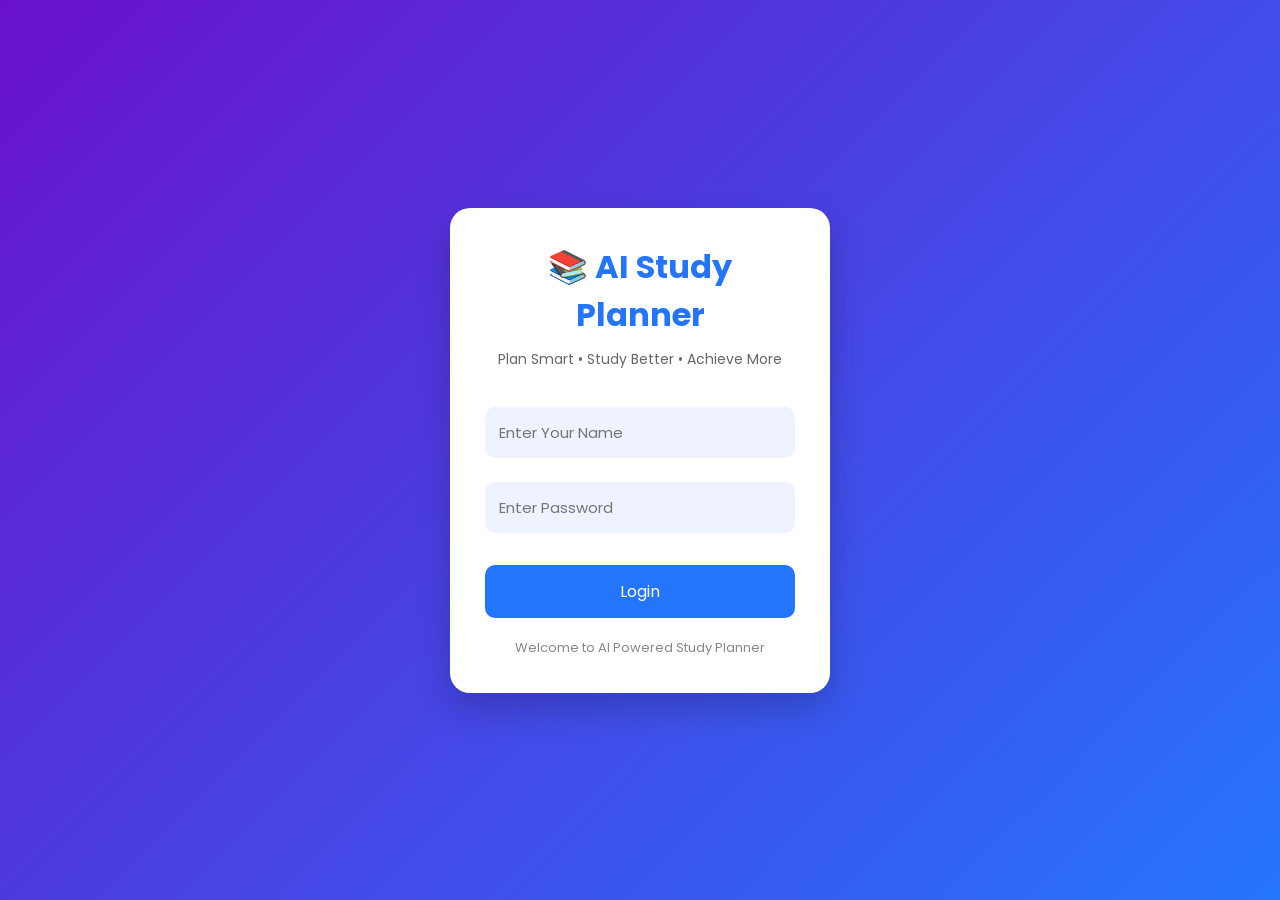
<file: index.html>
<!DOCTYPE html>
<html lang="en">

<head>
    <meta charset="UTF-8">
    <meta name="viewport" content="width=device-width, initial-scale=1.0">
    <title>AI Study Planner Dashboard</title>

    <link rel="stylesheet" href="style.css">

    <link href="https://fonts.googleapis.com/css2?family=Poppins:wght@300;400;500;600;700&display=swap"
        rel="stylesheet">
</head>

<body>

    <header class="navbar">

        <h2>📚 AI Study Planner</h2>

        <div class="nav-right">

            <button onclick="toggleDarkMode()">🌙 Dark Mode</button>

            <button onclick="logout()">Logout</button>

        </div>

    </header>


    <section class="welcome">

        <h1>
            Welcome,
            <span id="studentName"></span> 👋
        </h1>

        <p>Stay Consistent. Stay Focused. Success is Yours!</p>

    </section>


    <section class="cards">

        <div class="card">
            <h2>📚 Subjects</h2>
            <h1 id="subjectCount">0</h1>
        </div>

        <div class="card">
            <h2>⏰ Study Goal</h2>
            <h1>4 Hours</h1>
        </div>

        <div class="card">
            <h2>📈 Progress</h2>
            <h1 id="progressValue">0%</h1>
        </div>

    </section>


    <section class="recommendation">

        <div class="recommend-card">

            <h2>🤖 AI Recommendation</h2>

            <h3 id="recommendSubject">
                No Recommendation Available
            </h3>

        </div>

    </section>


    <section class="buttons">

        <button onclick="window.location.href='planner.html'">
            Study Planner
        </button>

        <button onclick="window.location.href='progress.html'">
            Progress Tracker
        </button>

    </section>


    <script>

        // Display Student Name

        let student = localStorage.getItem("studentName");

        if (student == null) {

            window.location.href = "login.html";

        } else {

            document.getElementById("studentName").innerHTML = student;

        }


        // Subject Count

        let subjects = JSON.parse(localStorage.getItem("subjects")) || [];

        document.getElementById("subjectCount").innerHTML = subjects.length;


        // Progress

        let progress = localStorage.getItem("progress") || 0;

        document.getElementById("progressValue").innerHTML = progress + "%";


        // AI Recommendation

        if (subjects.length > 0) {

            document.getElementById("recommendSubject").innerHTML =
                "Study : " + subjects[0].name;

        }


        // Logout

        function logout() {

            localStorage.removeItem("studentName");

            window.location.href = "login.html";

        }


        // Dark Mode

        function toggleDarkMode() {

            document.body.classList.toggle("dark");

        }

    </script>

</body>

</html>
```
</file>
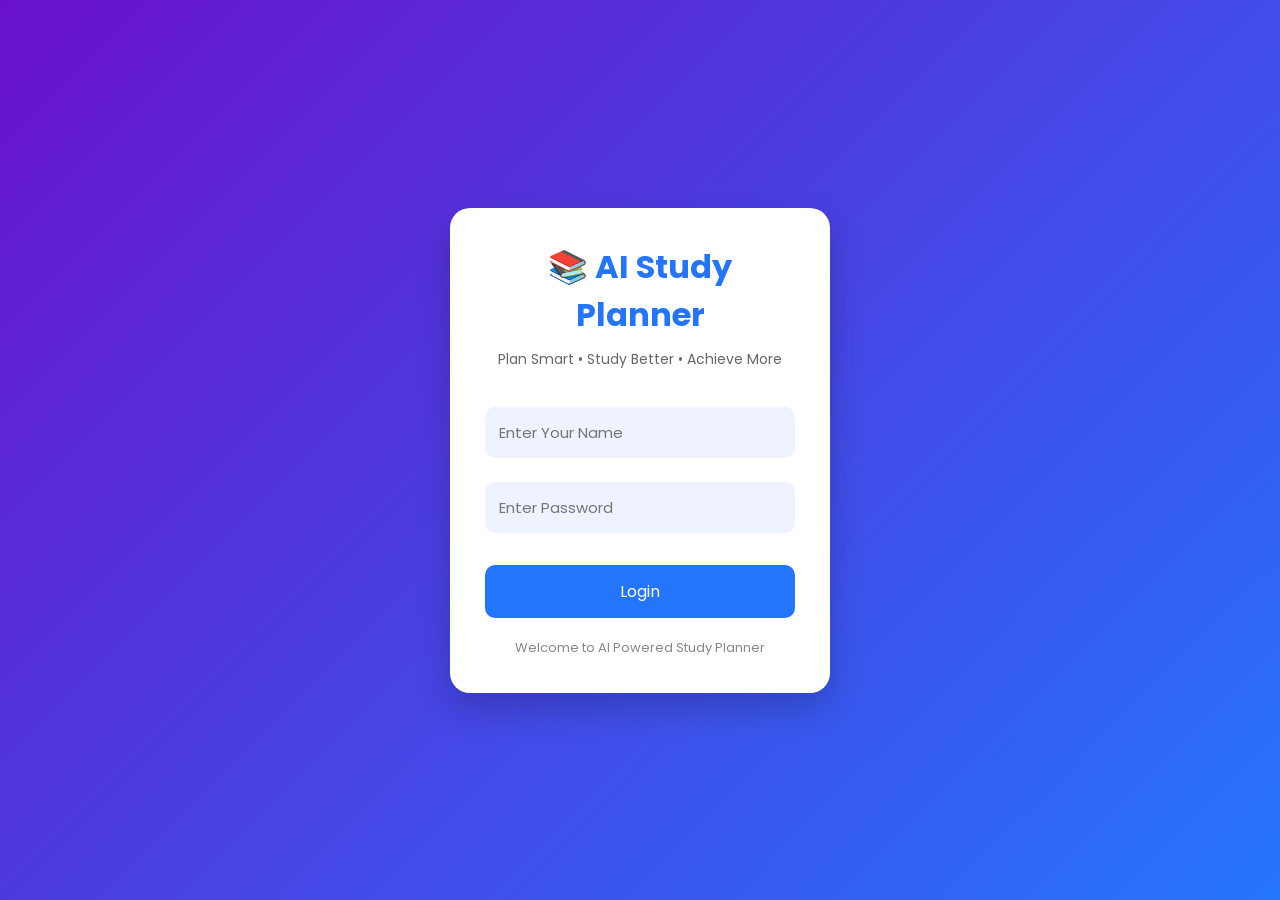
<file: login.html>
<!DOCTYPE html>
<html lang="en">
<head>
    <meta charset="UTF-8">
    <meta name="viewport" content="width=device-width, initial-scale=1.0">
    <title>AI Study Planner - Login</title>

    <link rel="stylesheet" href="style.css">

    <link rel="preconnect" href="https://fonts.googleapis.com">
    <link rel="preconnect" href="https://fonts.gstatic.com" crossorigin>
    <link href="https://fonts.googleapis.com/css2?family=Poppins:wght@300;400;500;600;700&display=swap" rel="stylesheet">
</head>
<body class="login-body">

<div class="login-container">

    <div class="login-card">

        <h1>📚 AI Study Planner</h1>

        <p class="subtitle">
            Plan Smart • Study Better • Achieve More
        </p>

        <input
            type="text"
            id="username"
            placeholder="Enter Your Name"
        >

        <input
            type="password"
            id="password"
            placeholder="Enter Password"
        >

        <button onclick="login()">
            Login
        </button>

        <p class="footer">
            Welcome to AI Powered Study Planner
        </p>

    </div>

</div>

<script src="login.js"></script>

</body>
</html>
</file>
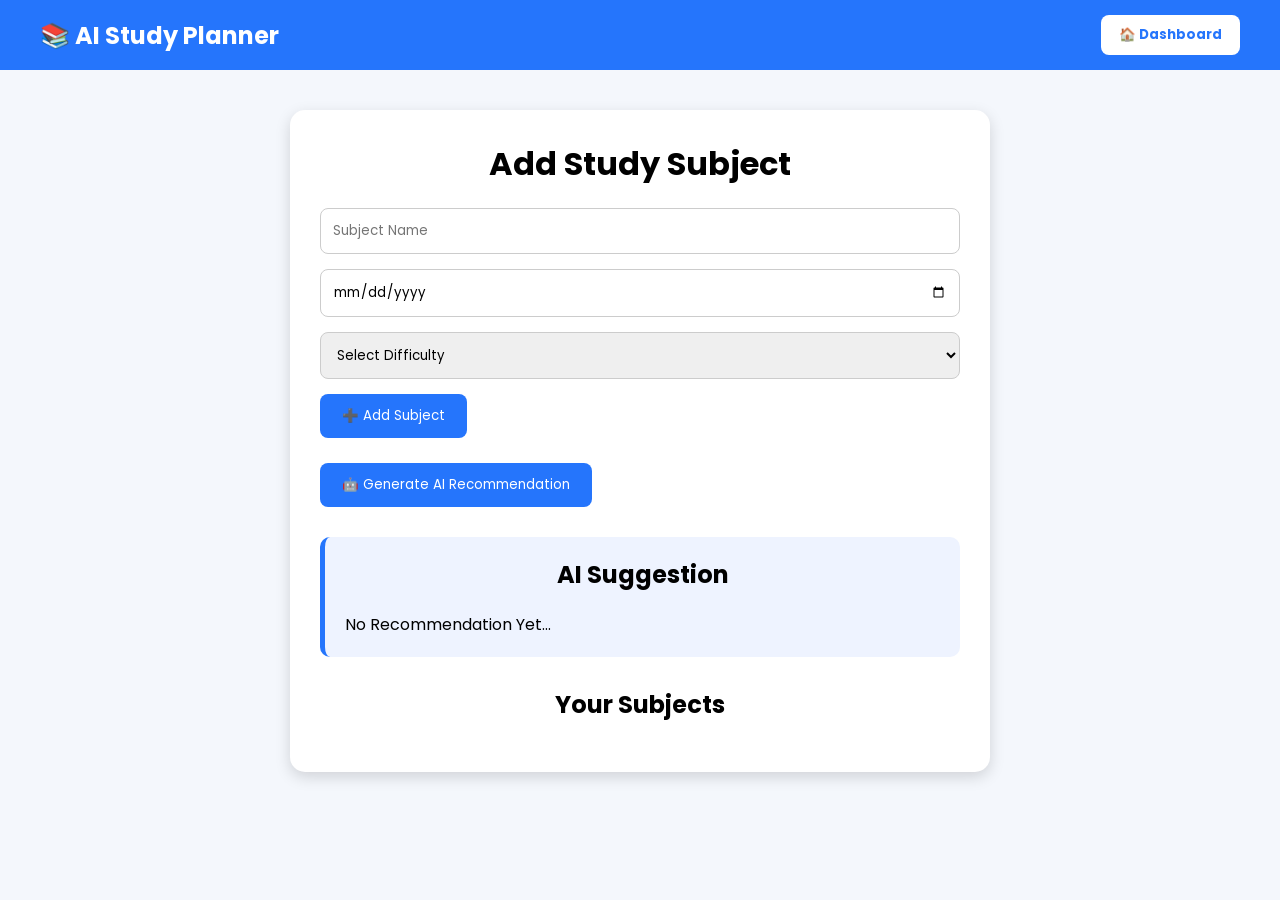
<file: planner.html>
<!DOCTYPE html>
<html lang="en">

<head>
    <meta charset="UTF-8">
    <meta name="viewport" content="width=device-width, initial-scale=1.0">
    <title>Study Planner</title>

    <link rel="stylesheet" href="style.css">

    <link href="https://fonts.googleapis.com/css2?family=Poppins:wght@300;500;600;700&display=swap"
        rel="stylesheet">
</head>

<body>

    <header class="navbar">

        <h2>📚 AI Study Planner</h2>

        <button onclick="window.location.href='index.html'">
            🏠 Dashboard
        </button>

    </header>

    <div class="planner-container">

        <h1>Add Study Subject</h1>

        <input
            type="text"
            id="subject"
            placeholder="Subject Name">

        <input
            type="date"
            id="examDate">

        <select id="difficulty">

            <option value="">Select Difficulty</option>

            <option value="Easy">Easy</option>

            <option value="Medium">Medium</option>

            <option value="Hard">Hard</option>

        </select>

        <button onclick="addSubject()">
            ➕ Add Subject
        </button>

        <br><br>

        <button onclick="generateRecommendation()">
            🤖 Generate AI Recommendation
        </button>

        <div class="ai-box">

            <h2>AI Suggestion</h2>

            <p id="aiResult">
                No Recommendation Yet...
            </p>

        </div>

        <h2>Your Subjects</h2>

        <ul id="subjectList"></ul>

    </div>

    <script src="planner.js"></script>
    <script src="ai.js"></script>

</body>

</html>
</file>
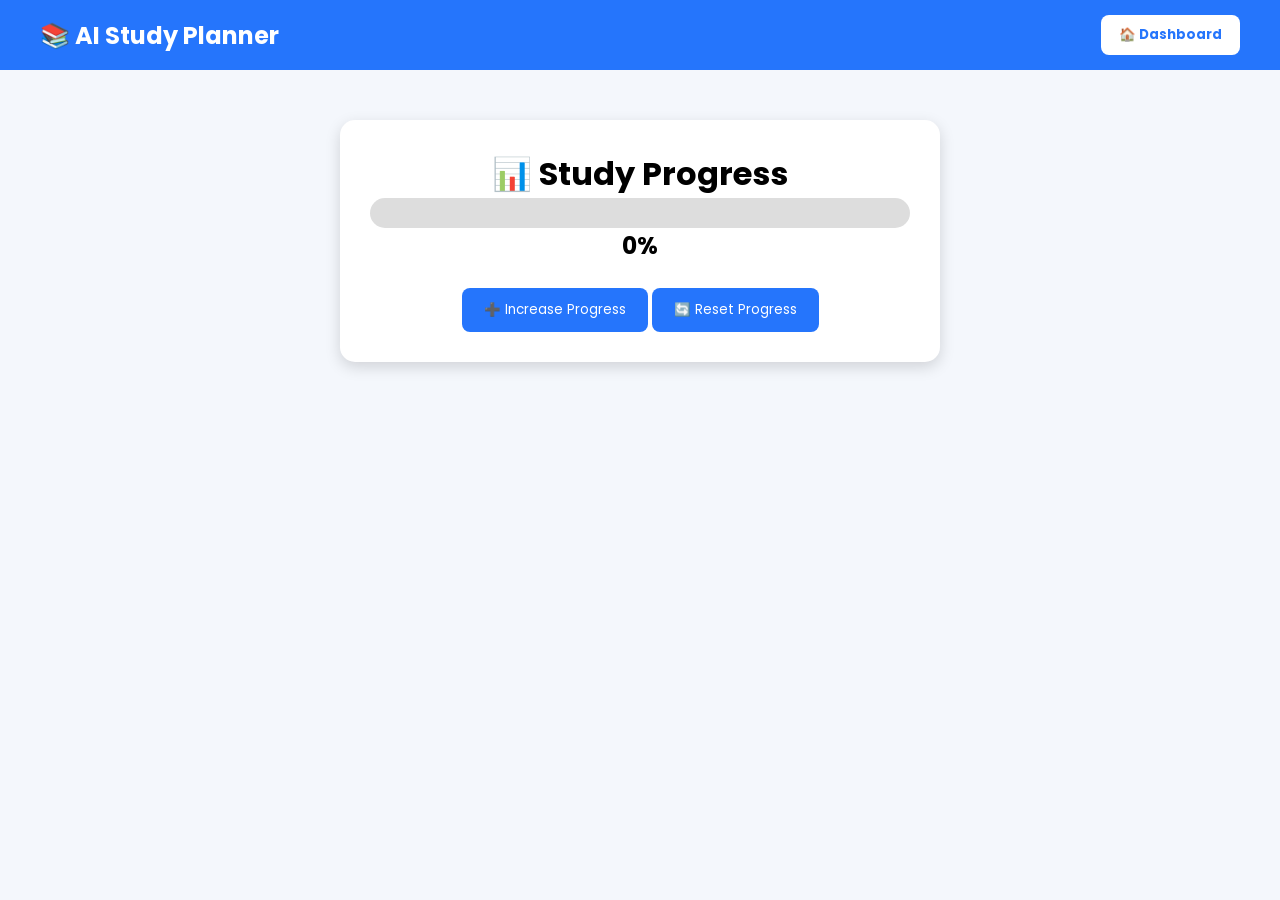
<file: progress.html>
<!DOCTYPE html>
<html lang="en">

<head>
    <meta charset="UTF-8">
    <meta name="viewport" content="width=device-width, initial-scale=1.0">
    <title>Study Progress</title>

    <link rel="stylesheet" href="style.css">

    <link href="https://fonts.googleapis.com/css2?family=Poppins:wght@300;400;500;600;700&display=swap"
        rel="stylesheet">
</head>

<body>

    <header class="navbar">

        <h2>📚 AI Study Planner</h2>

        <button onclick="window.location.href='index.html'">
            🏠 Dashboard
        </button>

    </header>

    <div class="progress-container">

        <h1>📊 Study Progress</h1>

        <div class="progress-box">

            <div class="progress-bar">

                <div id="progressFill"></div>

            </div>

            <h2 id="progressText">0%</h2>

        </div>

        <br>

        <button onclick="increaseProgress()">
            ➕ Increase Progress
        </button>

        <button onclick="resetProgress()">
            🔄 Reset Progress
        </button>

    </div>

    <script src="progress.js"></script>

</body>

</html>
</file>
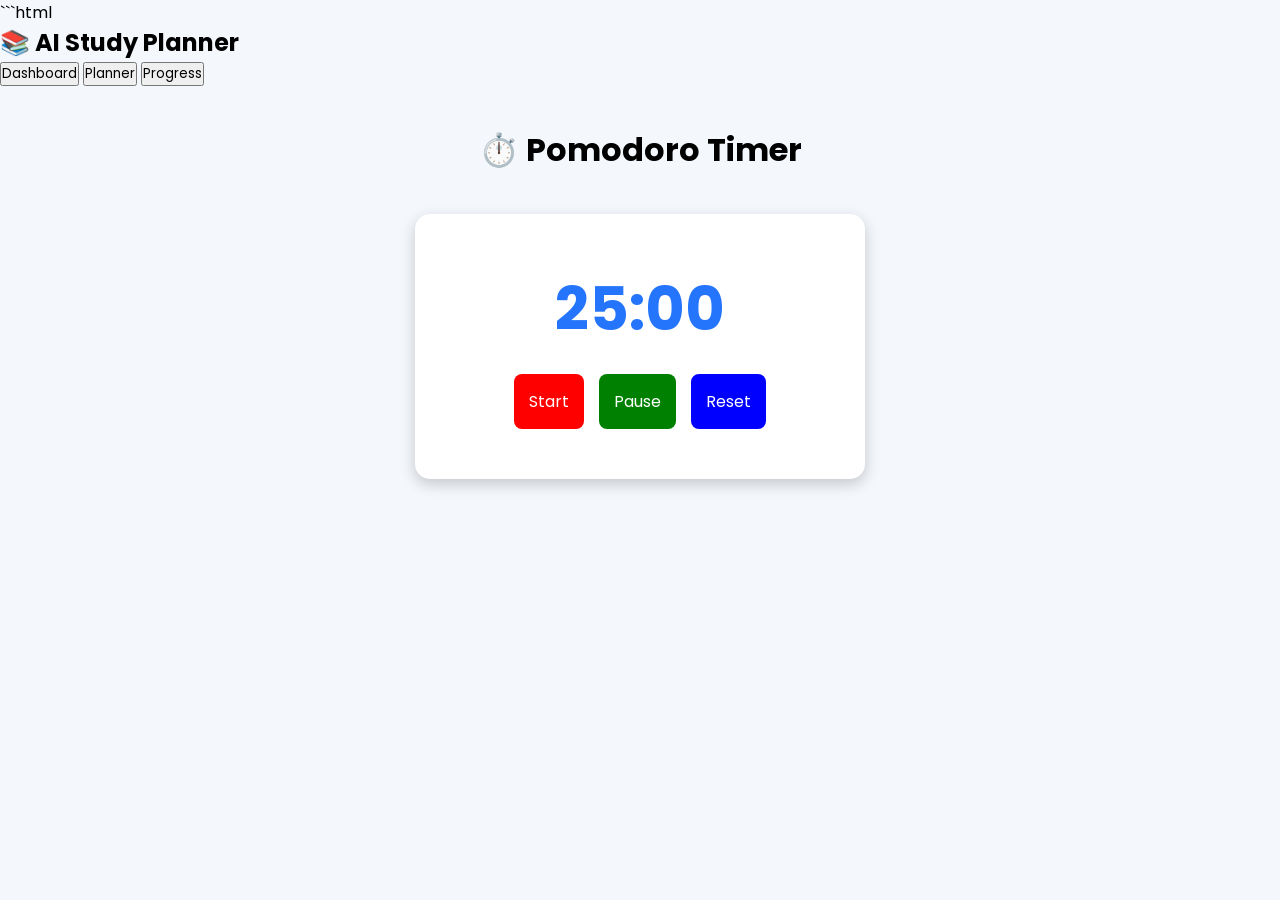
<file: timer.html>
```html
<!DOCTYPE html>
<html lang="en">

<head>

<meta charset="UTF-8">

<meta name="viewport"
content="width=device-width, initial-scale=1.0">

<title>Pomodoro Timer</title>

<link rel="stylesheet"
href="style.css">

<link href="https://fonts.googleapis.com/css2?family=Poppins:wght@300;400;500;600;700&display=swap"
rel="stylesheet">

</head>

<body>

<nav>

<h2>📚 AI Study Planner</h2>

<div>

<button onclick="location.href='index.html'">

Dashboard

</button>

<button onclick="location.href='planner.html'">

Planner

</button>

<button onclick="location.href='progress.html'">

Progress

</button>

</div>

</nav>

<div class="container">

<h1>⏱️ Pomodoro Timer</h1>

<div class="timer-box">

<h1 id="timerDisplay">

25:00

</h1>

<div class="timer-buttons">

<button style="background:red;color:white;padding:15px;">
Start
</button>

<button style="background:green;color:white;padding:15px;">
Pause
</button>

<button style="background:blue;color:white;padding:15px;">
Reset
</button>

</div>
<script src="timer.js"></script>

</body>

</html>
</file>
<file: style.css>
*{
    margin:0;
    padding:0;
    box-sizing:border-box;
    font-family:'Poppins',sans-serif;
}

body{
    background:#f4f7fc;
}

/* LOGIN PAGE */

.login-body{
    display:flex;
    justify-content:center;
    align-items:center;
    height:100vh;
    background:linear-gradient(135deg,#6a11cb,#2575fc);
}

.login-container{
    width:100%;
    display:flex;
    justify-content:center;
    align-items:center;
}

.login-card{
    width:380px;
    background:#fff;
    padding:35px;
    border-radius:20px;
    box-shadow:0 15px 35px rgba(0,0,0,0.2);
    text-align:center;
    animation:fadeIn 1s ease;
}

.login-card h1{
    color:#2575fc;
    margin-bottom:10px;
}

.subtitle{
    color:#666;
    font-size:14px;
    margin-bottom:25px;
}

.login-card input{
    width:100%;
    padding:14px;
    margin:12px 0;
    border:none;
    outline:none;
    border-radius:10px;
    background:#eef3ff;
    font-size:15px;
}

.login-card input:focus{
    border:2px solid #2575fc;
}

.login-card button{
    width:100%;
    padding:14px;
    margin-top:20px;
    background:#2575fc;
    color:white;
    border:none;
    border-radius:10px;
    cursor:pointer;
    font-size:16px;
    transition:.3s;
}

.login-card button:hover{
    background:#174fd6;
    transform:scale(1.03);
}

.footer{
    margin-top:20px;
    color:#888;
    font-size:13px;
}

/* Animation */

@keyframes fadeIn{

    from{
        opacity:0;
        transform:translateY(-20px);
    }

    to{
        opacity:1;
        transform:translateY(0);
    }

}

/* Responsive */

@media(max-width:480px){

.login-card{
    width:90%;
}

}
/* ===========================
   NAVBAR
=========================== */

.navbar{
    display:flex;
    justify-content:space-between;
    align-items:center;
    background:#2575fc;
    color:white;
    padding:15px 40px;
}

.navbar button{
    padding:10px 18px;
    border:none;
    border-radius:8px;
    cursor:pointer;
    background:white;
    color:#2575fc;
    font-weight:bold;
    margin-left:10px;
}

.nav-right{
    display:flex;
    gap:10px;
}

/* ===========================
   WELCOME
=========================== */

.welcome{
    text-align:center;
    margin:40px 0;
}

.welcome h1{
    color:#2575fc;
}

.welcome p{
    color:#666;
    margin-top:10px;
}

/* ===========================
   DASHBOARD CARDS
=========================== */

.cards{
    display:flex;
    justify-content:center;
    gap:20px;
    flex-wrap:wrap;
    margin:30px;
}

.card{
    width:220px;
    background:white;
    padding:25px;
    border-radius:15px;
    box-shadow:0 5px 15px rgba(0,0,0,.15);
    text-align:center;
    transition:.3s;
}

.card:hover{
    transform:translateY(-8px);
}

.card h1{
    color:#2575fc;
    margin-top:15px;
}

/* ===========================
   AI CARD
=========================== */

.recommendation{
    display:flex;
    justify-content:center;
    margin:40px 20px;
}

.recommend-card{
    width:500px;
    background:white;
    padding:25px;
    border-radius:15px;
    box-shadow:0 5px 15px rgba(0,0,0,.15);
    text-align:center;
}

/* ===========================
   BUTTONS
=========================== */

.buttons{
    display:flex;
    justify-content:center;
    gap:20px;
    margin:30px;
}

.buttons button,
.planner-container button,
.progress-container button{

    background:#2575fc;
    color:white;
    border:none;
    padding:12px 22px;
    border-radius:8px;
    cursor:pointer;
    transition:.3s;

}

.buttons button:hover,
.planner-container button:hover,
.progress-container button:hover{

    background:#174fd6;

}

/* ===========================
   PLANNER
=========================== */

.planner-container{

    width:700px;
    margin:40px auto;
    background:white;
    padding:30px;
    border-radius:15px;
    box-shadow:0 5px 15px rgba(0,0,0,.15);

}

.planner-container h1,
.planner-container h2{

    text-align:center;
    margin-bottom:20px;

}

.planner-container input,
.planner-container select{

    width:100%;
    padding:12px;
    margin-bottom:15px;
    border:1px solid #ccc;
    border-radius:8px;

}

#subjectList{

    list-style:none;
    margin-top:20px;

}

#subjectList li{

    background:#eef3ff;
    padding:15px;
    border-radius:10px;
    margin-bottom:15px;

}

#subjectList button{

    background:red;
}

/* ===========================
   AI BOX
=========================== */

.ai-box{

    margin:30px 0;
    padding:20px;
    background:#eef3ff;
    border-left:5px solid #2575fc;
    border-radius:10px;

}

/* ===========================
   PROGRESS
=========================== */

.progress-container{

    width:600px;
    margin:50px auto;
    text-align:center;
    background:white;
    padding:30px;
    border-radius:15px;
    box-shadow:0 5px 15px rgba(0,0,0,.15);

}

.progress-bar{

    width:100%;
    height:30px;
    background:#ddd;
    border-radius:30px;
    overflow:hidden;

}

#progressFill{

    width:0%;
    height:100%;
    background:#2575fc;
    transition:.5s;

}

/* ===========================
   DARK MODE
=========================== */

.dark{

    background:#121212;
    color:white;

}

.dark .card,
.dark .planner-container,
.dark .progress-container,
.dark .recommend-card{

    background:#1f1f1f;
    color:white;

}

.dark input,
.dark select{

    background:#333;
    color:white;
    border:1px solid #666;

}

/* ===========================
   RESPONSIVE
=========================== */

@media(max-width:768px){

.navbar{

    flex-direction:column;
    gap:15px;

}

.cards{

    flex-direction:column;
    align-items:center;

}

.buttons{

    flex-direction:column;

}

.planner-container,
.progress-container,
.recommend-card{

    width:95%;

}

}
/* ===========================
   CONTAINER
=========================== */

.container{
    width:90%;
    margin:40px auto;
    text-align:center;
}

/* ===========================
   TIMER BOX
=========================== */

.timer-box{

    width:450px;
    margin:40px auto;
    background:#ffffff;
    padding:30px;
    border-radius:15px;
    box-shadow:0px 5px 15px rgba(0,0,0,0.2);

}

/* TIMER DISPLAY */

#timerDisplay{

    font-size:60px;
    color:#2575fc;
    margin:20px 0;

}

/* BUTTON AREA */

.timer-buttons{

    display:flex;
    justify-content:center;
    align-items:center;
    gap:15px;
    margin-top:20px;
    margin-bottom:20px;

}

/* BUTTONS */

.timer-buttons button{

    display:inline-block;
    padding:12px 25px;
    background:#2575fc;
    color:#fff;
    border:none;
    border-radius:8px;
    font-size:16px;
    cursor:pointer;
    transition:0.3s;

}

.timer-buttons button:hover{

    background:#174fd6;
    transform:scale(1.05);

}

/* DESCRIPTION */

.timer-box p{

    color:#666;
    font-size:16px;

}

/* MOBILE */

@media(max-width:768px){

.timer-box{

    width:95%;

}

.timer-buttons{

    flex-direction:column;

}

.timer-buttons button{

    width:100%;

}

}
</file>
